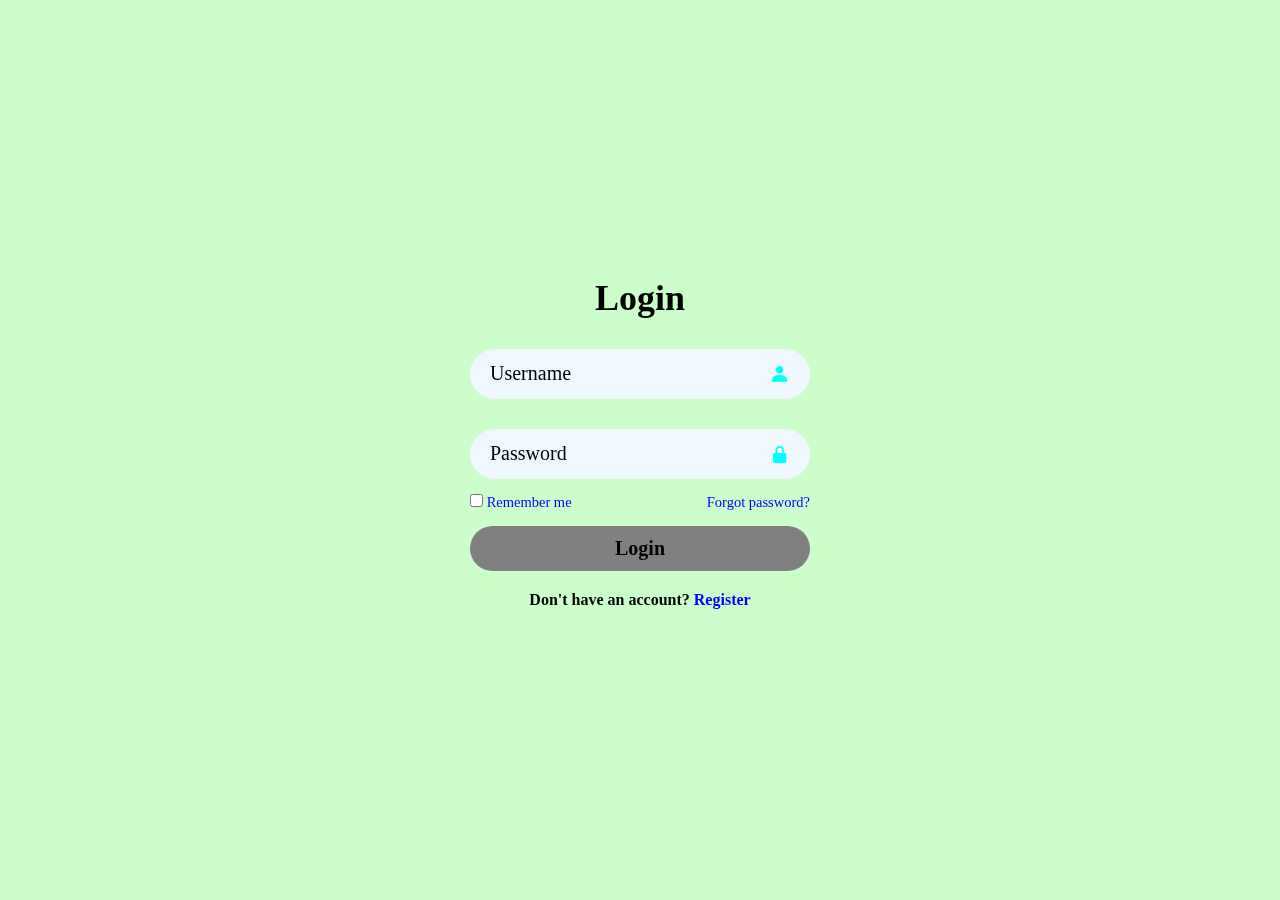
<file: index.html>
<!DOCTYPE html>
<html lang="en">
<head>
    <meta charset="UTF-8">
    <meta name="viewport" content="width=device-width, initial-scale=1.0">
    <title>Login and Registration Form</title>
    <link rel="stylesheet" href="style.css">
    <link href='https://unpkg.com/boxicons@2.1.4/css/boxicons.min.css' rel='stylesheet'>
    <a href="landing.html"></a>
    <link rel="html" href="landing.html">
    <link rel="script" href="script.js">
</head>
<body>
    <div class="wrapper">
        <form id="login-form" action="index.php" method="post">
            <h1>Login</h1>
            <div class="inputbox">
                <input type="text" placeholder="Username" name="Username" required>
                <i class='bx bxs-user'></i>
            </div>

            <div class="inputbox">
                <input type="password" placeholder="Password" name="Password" required>
                <i class='bx bxs-lock-alt'></i>
            </div>

            <div class="remember-forgot">
                <label>
                    <input type="checkbox"> Remember me 
                </label>
                <a href="#">Forgot password?</a>
            </div>
            <button type="submit" class="btn">Login</button>

            <div class="register-link">
                <p>Don't have an account? <a href="#" id="register-link">Register</a></p>
            </div>
        </form>

        <form id="register-form" action="connect.php"method ="post" style="display: none;">
            <h1>Registration form</h1>
            <div class="inputbox">
                <input type="text" placeholder="Full_Name" name="Full_Name" required>
                <i class='bx bxs-user'></i>
            </div>

            <div class="inputbox">
                <input type="text" placeholder="Username" name="Username" required>
                <i class='bx bxs-user'></i>
            </div>

            <div class="inputbox">
                <input type="email" placeholder="Email" name="Email" required>
                <i class='bx bxs-envelope'></i>
            </div>

            <div class="inputbox">
                <input type="tel" placeholder="Phone_Number" name="Phone_Number" required>
                <i class='bx bxs-phone'></i>
            </div>

            <div class="inputbox">
                <select name="Gender">
                    <option value="" disabled selected>Select Gender</option>
                    <option value="male">Male</option>
                    <option value="female">Female</option>
                    <option value="other">Other</option>
                </select>
                <i class='bx bx-user-circle'></i>
            </div>

            <div class="inputbox">
                <input type="password" placeholder="Password" name="Password" required>
                <i class='bx bxs-lock-alt'></i>
            </div>

            <button type="submit" class="btn">Register</button>

            <div class="login-link">
                <p class="lable">Already have an account? <a href="#" id="login-link">Login</a></p>
            </div>
        </form>
    </div>

    <script>
        document.getElementById("register-link").addEventListener("click", function(event) {
            event.preventDefault();
            document.getElementById("login-form").style.display = "none";
            document.getElementById("register-form").style.display = "block";
        });

        document.getElementById("login-link").addEventListener("click", function(event) {
            event.preventDefault();
            document.getElementById("register-form").style.display = "none";
            document.getElementById("login-form").style.display = "block";
        });
    </script>
    
   <script src="script.js"></script>
   

        
   
</body>
</html>
</file>
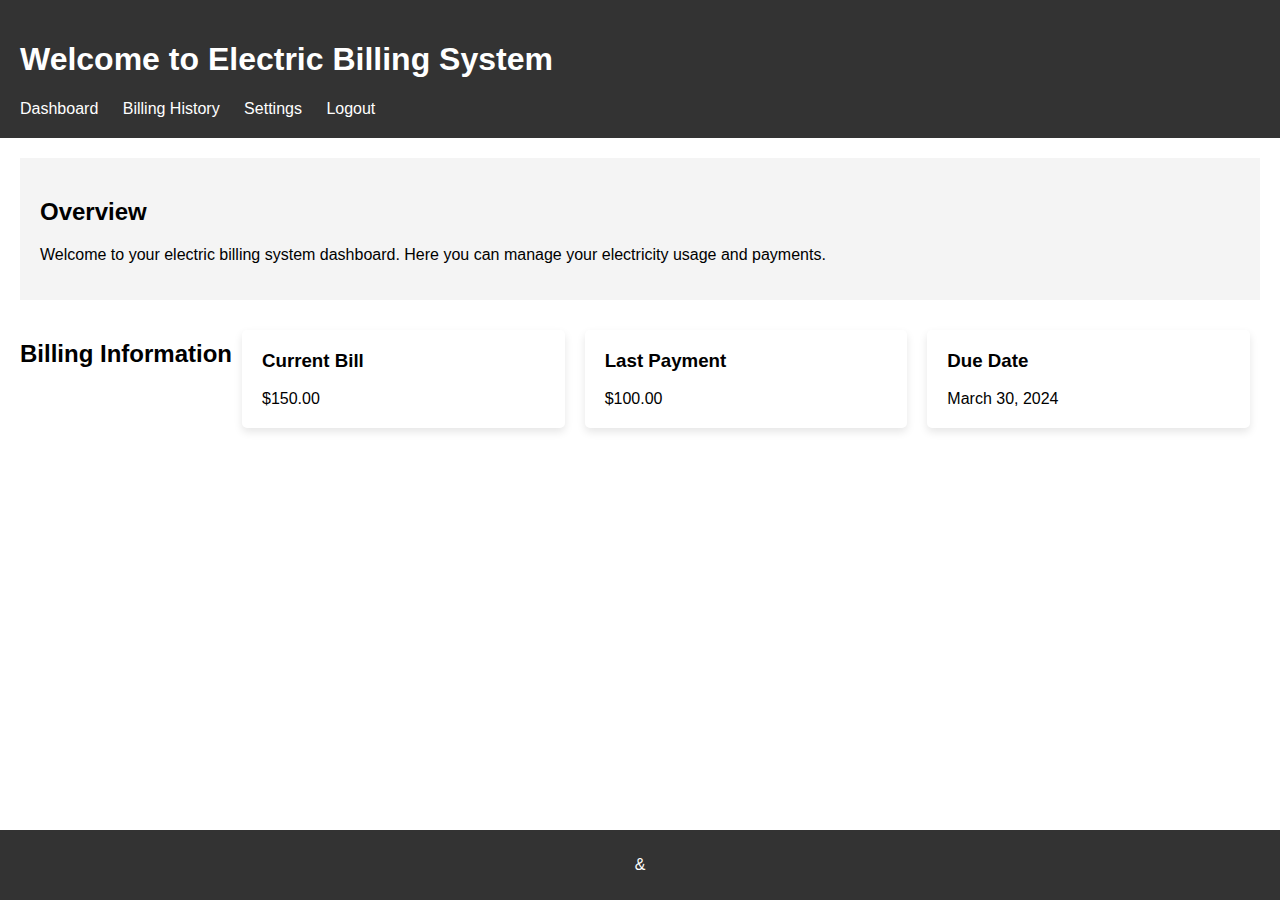
<file: landing.html>
<!DOCTYPE html>
<html lang="en">
<head>
    <meta charset="UTF-8">
    <meta name="viewport" content="width=device-width, initial-scale=1.0">
    <title>Electric Billing System</title>
    <link rel="stylesheet" href="style2.css">
    <a href="index.html"></a>
</head>
<body>
    <header>
        <h1>Welcome to Electric Billing System</h1>
        <nav>
            <ul>
                <li><a href="#">Dashboard</a></li>
                <li><a href="#">Billing History</a></li>
                <li><a href="#">Settings</a></li>
                <li><a href="#">Logout</a></li>
            </ul>
        </nav>
    </header>

    <main>
        <section class="overview">
            <h2>Overview</h2>
            <p>Welcome to your electric billing system dashboard. Here you can manage your electricity usage and payments.</p>
        </section>

        <section class="billing-info">
            <h2>Billing Information</h2>
            <div class="info-card">
                <h3>Current Bill</h3>
                <p>$150.00</p>
            </div>
            <div class="info-card">
                <h3>Last Payment</h3>
                <p>$100.00</p>
            </div>
            <div class="info-card">
                <h3>Due Date</h3>
                <p>March 30, 2024</p>
            </div>
        </section>
    </main>

    <footer>
        <p>&
</file>
<file: style.css>
* {
    margin :0;
    padding:0;
    box-sizing: border-box;
    font-family: 'poppings,sans serif';
}

body {
    display: flex;
    justify-content: center;
    align-items: center;
    min-height: 100vh;
    background-color:rgba(0, 250, 0, 0.2);
    background-size: cover;
    background-position: center;

}

.wrapper {
    width: 420px;
    background-color:rgba( 0 0 200 0.2);
    color :#fff;
    border-radius: 10px;
    padding:30px 40px;
    border:2px solid rgba(255 255 255 0.2);
    backdrop-filter: blur(20px);
    box-shadow: 0 0 10px rgba( 0 0 0 0.2);

}
.wrapper h1{
    font-size:36px;
    text-align: center;
    color:black;
}

.wrapper  .inputbox {
    width: 100%;
    height:50px;
    background:transparent;
    margin:30px 0;
    position:relative;
}

.inputbox input {
    width: 100%;
    height:100%;
background-color: aliceblue;
border: none;
outline: none;
border: 2px solid rgba(255 255 255 0.2);
border-radius: 40px;
font-size: 20px;
color:black;
padding: 20px 45px 20px 20px;

}
.inputbox input::placeholder {
    color:black;
}

.inputbox i {
    position :absolute;
    right:20px;
    top:50%;
    transform: translateY(-50%);
    font-size:20px;
    color:aqua;
}


.wrapper .remember-forgot {
display: flex;
justify-content: space-between;
font-size: 14.5px;
margin: -15px 0 15px;
color:blue;
}

.remember-forgot lable input {
accent-color:black;
margin-right: 3px;
}

.remember-forgot a {
    color:blue;
    text-decoration: none;
}

.remember-forget a:hover {
    text-decoration: underline;
}

.wrapper .btn {
    width :100%;
    height:45px;
    background : gray;
    border:none;
    outline: none;
    border-radius: 40px;
    box-shadow: 0 0 10px rgba( 0 0 0 0.1);
    cursor: pointer;
    font-size: 20px;
    color:black;
    font-weight: 700;
    text-decoration: none;
}

.wrapper .register-link {
    font-size: 16px;
    text-align: center;
    margin: 20px 0 15px;
    color:black;
    font-weight: bold;
   
}

.register-link p a {
    color:blue;
    text-decoration:none;
    font-weight:600;
}


.register-link p a :hover {
    text-decoration: underline;
}




    .wrapper .login-link {
        font-size: 16px;
        text-align:center;
        margin: 20px 0 15px;
        color:black;
        font-weight: bold;
    }

   .login-link p a {
        text-decoration: none;
        color:blue;
        text-align: right;
        font-size: 16px;
   }


.wrapper .btn a {
    text-decoration: none;
    color:black;

}
</file>
<file: style2.css>
/* General Styles */

body {
    font-family: Arial, sans-serif;
    margin: 0;
    padding: 0;
}

header {
    background-color: #333;
    color: #fff;
    padding: 20px;
}

nav ul {
    list-style-type: none;
    padding: 0;
    margin: 0;
}

nav ul li {
    display: inline;
    margin-right: 20px;
}

nav ul li a {
    color: #fff;
    text-decoration: none;
}

main {
    padding: 20px;
}

/* Overview Section */

.overview {
    background-color: #f4f4f4;
    padding: 20px;
    margin-bottom: 20px;
}

/* Billing Information Section */

.billing-info {
    display: flex;
    flex-wrap: wrap;
}

.info-card {
    background-color: #fff;
    border-radius: 5px;
    padding: 20px;
    margin: 10px;
    flex: 1;
    box-shadow: 0 4px 8px rgba(0, 0, 0, 0.1);
}

.info-card h3 {
    margin-top: 0;
}

.info-card p {
    margin-bottom: 0;
}

/* Footer */

footer {
    background-color: #333;
    color: #fff;
    text-align: center;
    padding: 10px 0;
    position: fixed;
    bottom: 0;
    width: 100%;
}
</file>
